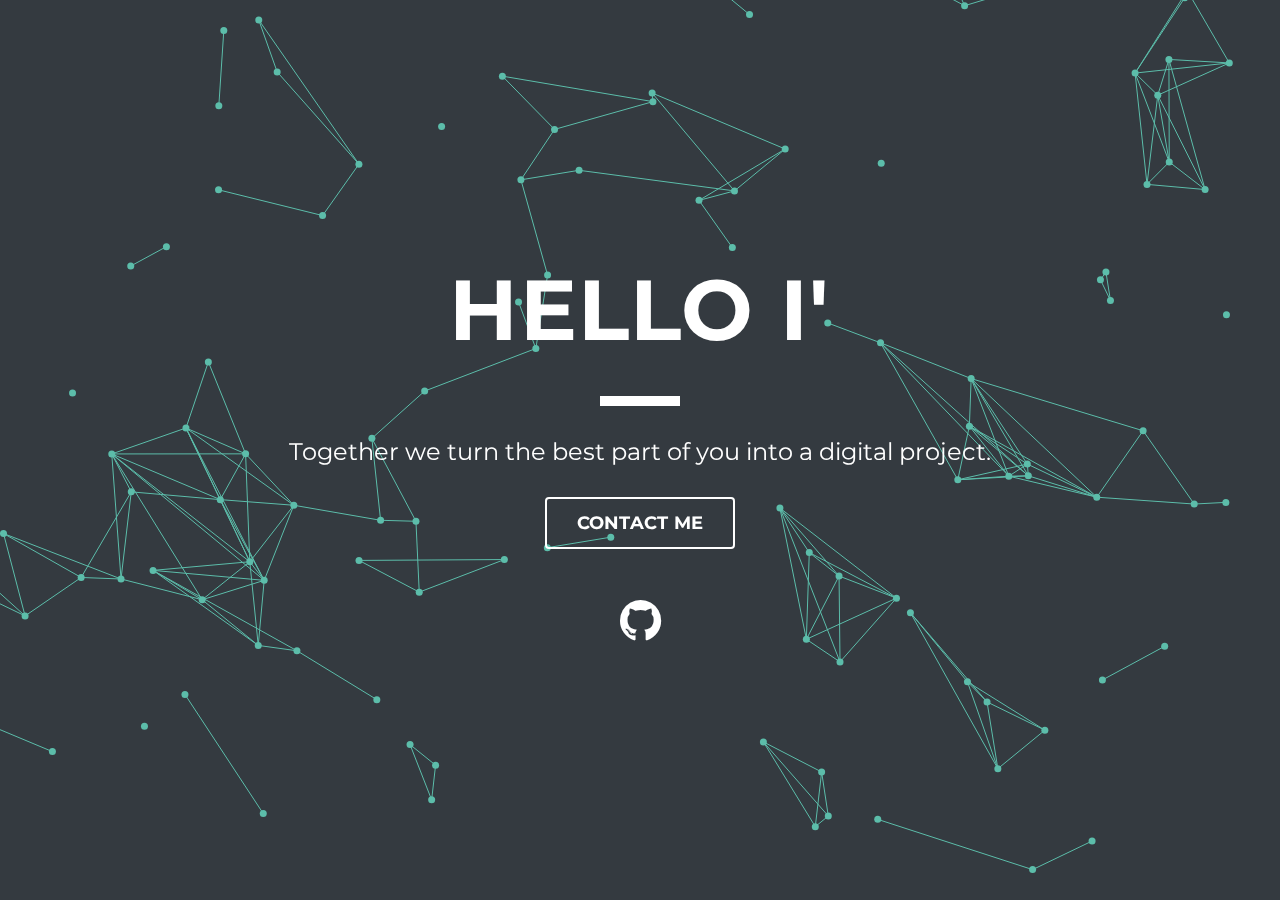
<file: index.html>
<!DOCTYPE html>
<html lang="en" dir="ltr">
  <head>
    <meta charset="utf-8">
    <meta name="viewport" content="width=device-width, initial-scale=1">
  	<meta name="description" content="Quel sogno nel cassetto potrebbe diventare un progetto digitale? Prendiamo il meglio di te e lo trasformiamo in un sito web." />

    <!-- favicon.png  -->
    <link rel="shortcut icon" href="assets/img/favicon.png">

    <!-- Facebook and Twitter integration -->
  	<meta property="og:title" content="K/bu &mdash; Web Maker"/>
  	<meta property="og:image" content="https://kibudev.github.io/assets/img/k_bu.png"/>
  	<meta property="og:url" content="https://kibudev.github.io/"/>
  	<meta property="og:site_name" content="https://kibudev.github.io/"/>
  	<meta property="og:description" content="Quel sogno nel cassetto potrebbe diventare un progetto digitale? Prendiamo il meglio di te e lo trasformiamo in un sito web."/>

    <title>K/bu - Web Maker</title>

    <!-- Google Font -->
    <link href='http://fonts.googleapis.com/css?family=Montserrat:400,700' rel='stylesheet' type='text/css'>

    <!-- Font Awesome 4.7.0 -->
    <link href="https://stackpath.bootstrapcdn.com/font-awesome/4.7.0/css/font-awesome.min.css" rel="stylesheet" crossorigin="anonymous">

    <!-- Bootstrap 4.4.1 -->
    <link rel="stylesheet" href="https://stackpath.bootstrapcdn.com/bootstrap/4.4.1/css/bootstrap.min.css" crossorigin="anonymous">

    <!-- CSS -->
    <link rel="stylesheet" href="assets/css/style.css" />

  </head>
  <body>

    <div id="particles">
      <div id="intro">
        <h1></h1>
        <p>Together we turn the best part of you into a digital project.</p>
        <a href="mailto:kibuvision@gmail.com" class="btn">CONTACT ME</a>
        <div class="mt-5">
          <i class="fa fa-github fa-3x"></i>
        </div>
      </div>
    </div>

    <!-- Bootstrap JS 4.4.1 -->
    <script src="https://stackpath.bootstrapcdn.com/bootstrap/4.4.1/js/bootstrap.min.js" crossorigin="anonymous"></script>

    <!-- Particole Ground JS -->
    <script type='text/javascript' src='assets/js/jquery.particleground.min.js'></script>

    <!--  Utils JS-->
    <script type="text/javascript" src="assets/js/utils.js"></script>

  </body>
</html>
</file>
<file: assets/css/style.css>
/*
CSS Reset
http://meyerweb.com/eric/tools/css/reset/
*/

html, body, div, span, applet, object, iframe,
h1, h2, h3, h4, h5, h6, p, blockquote, pre,
a, abbr, acronym, address, big, cite, code,
del, dfn, em, img, ins, kbd, q, s, samp,
small, strike, strong, sub, sup, tt, var,
b, u, i, center,
dl, dt, dd, ol, ul, li,
fieldset, form, label, legend,
table, caption, tbody, tfoot, thead, tr, th, td,
article, aside, canvas, details, embed,
figure, figcaption, footer, header, hgroup,
menu, nav, output, ruby, section, summary,
time, mark, audio, video {
  margin: 0;
  padding: 0;
  border: 0;
  font-size: 100%;
  font: inherit;
  vertical-align: baseline;
}
article, aside, details, figcaption, figure,
footer, header, hgroup, menu, nav, section {
  display: block;
}
body {
  line-height: 1;
}
ol, ul {
  list-style: none;
}
blockquote, q {
  quotes: none;
}
blockquote:before, blockquote:after,
q:before, q:after {
  content: '';
  content: none;
}
table {
  border-collapse: collapse;
  border-spacing: 0;
}

/* particleground demo */

* {
  -webkit-box-sizing: border-box;
     -moz-box-sizing: border-box;
          box-sizing: border-box;
}

html, body {
  width: 100%;
  height: 100%;
  overflow: hidden;
}

body {
  background: #343A40;
  font-family: 'Montserrat', sans-serif;
  color: #fff;
  line-height: 1.3;
  -webkit-font-smoothing: antialiased;
}

#particles {
  width: 100%;
  height: 100%;
  overflow: hidden;
}

#intro {
  position: absolute;
  left: 0;
  top: 50%;
  padding: 0 20px;
  width: 100%;
  text-align: center;
}
h1 {
  text-transform: uppercase;
  font-size: 85px;
  font-weight: 700;
  letter-spacing: 0.015em;
}
h1::after {
  content: '';
  width: 80px;
  display: block;
  background: #fff;
  height: 10px;
  margin: 30px auto;
  line-height: 1.1;
}
p {
  margin: 0 0 30px 0;
  font-size: 24px;
}
.btn {
  display: inline-block;
  padding: 15px 30px;
  border: 2px solid #fff;
  text-transform: uppercase;
  letter-spacing: 0.015em;
  font-size: 18px;
  font-weight: 700;
  line-height: 1;
  color: #fff;
  text-decoration: none;
  -webkit-transition: all 0.4s;
     -moz-transition: all 0.4s;
       -o-transition: all 0.4s;
          transition: all 0.4s;
}
.btn:hover {
  color: #57AB9B;
  border-color: #57AB9B;
}

@media only screen and (max-width: 1000px) {
  h1 {
    font-size: 70px;
  }
}

@media only screen and (max-width: 800px) {
  h1 {
    font-size: 48px;
  }
  h1::after {
    height: 8px;
  }
}

@media only screen and (max-width: 568px) {
  #intro {
    padding: 0 10px;
  }
  h1 {
    font-size: 30px;
  }
  h1::after {
    height: 6px;
  }
  p {
    font-size: 18px;
  }
  .btn {
    font-size: 16px;
  }
}

@media only screen and (max-width: 320px) {
  h1 {
    font-size: 28px;
  }
  h1::after {
    height: 4px;
  }
}
</file>
